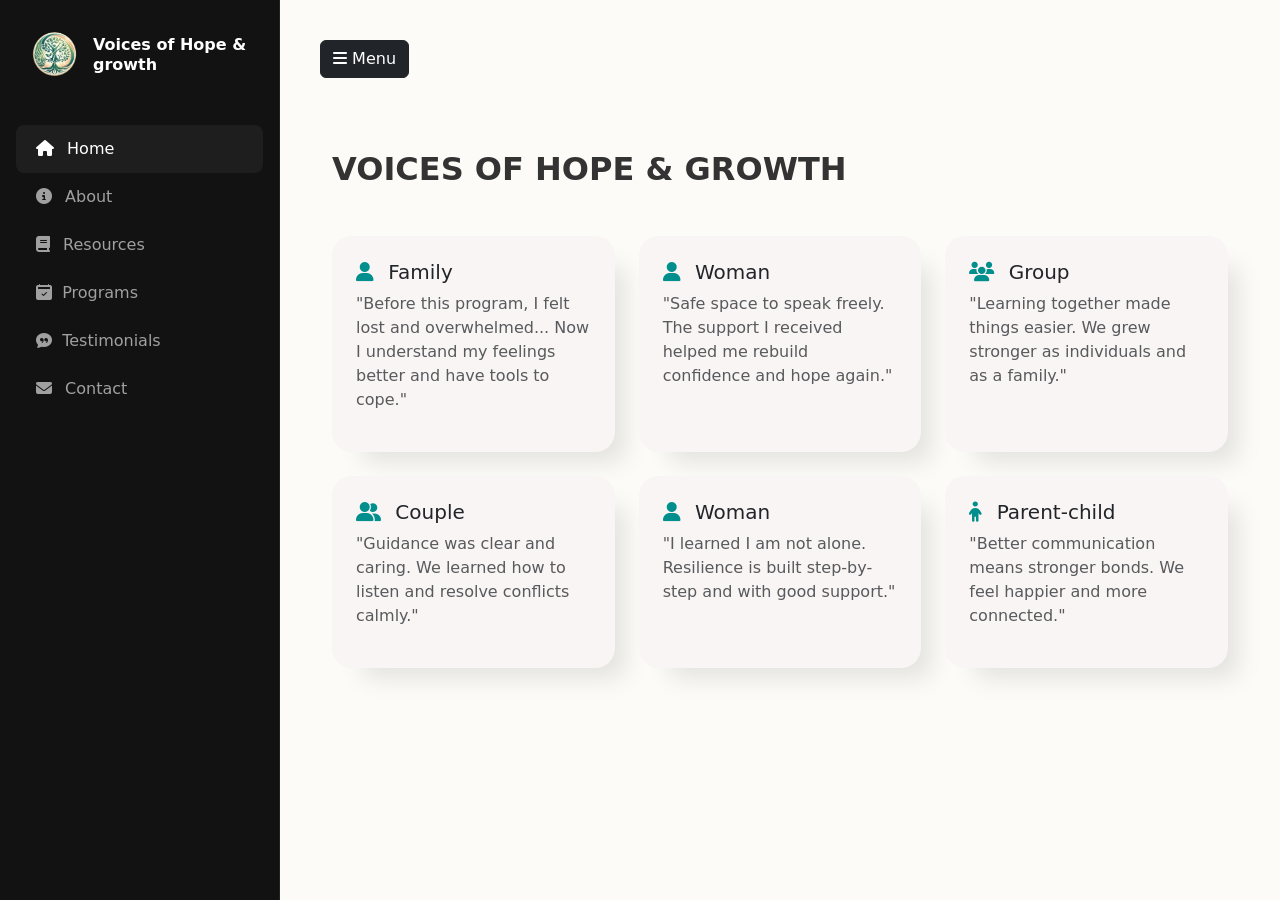
<file: index.html>
<!doctype html>
<html lang="en">
  <head>
    <meta charset="UTF-8" />
    <meta name="viewport" content="width=device-width, initial-scale=1.0" />
    <title>Voices of Hope & Growth</title>

    <link
      href="https://cdn.jsdelivr.net/npm/bootstrap@5.3.7/dist/css/bootstrap.min.css"
      rel="stylesheet"
    />

    <link
      rel="stylesheet"
      href="https://cdnjs.cloudflare.com/ajax/libs/font-awesome/6.7.2/css/all.min.css"
    />
    <link
      rel="stylesheet"
      href="https://cdn.jsdelivr.net/npm/bootstrap-icons@1.13.1/font/bootstrap-icons.min.css"
    />
    <link rel="stylesheet" href="static/css/style.css" />
  </head>
  <body>
    <input type="checkbox" id="sidebar-toggle" class="d-none" />

    <aside class="sidebar">
      <div class="d-flex align-items-center mb-5 px-3">
        <div class="logo-wrapper">
          <img
            src="static/image/logo2.png"
            alt="logo"
            class="logo-img img-fluid"
          />
        </div>
        <div class="ms-3">
          <h6 class="mb-0 fw-bold text-white">
            Voices of Hope <span>&amp; growth</span>
          </h6>
        </div>
      </div>

      <ul class="nav flex-column mb-auto">
        <li class="nav-item">
          <a class="nav-link active" href="/index.html"
            ><i class="fa fa-home me-2"></i> Home</a
          >
        </li>
        <li class="nav-item">
          <a class="nav-link" href="template/about.html"
            ><i class="fa fa-info-circle me-2"></i> About</a
          >
        </li>
        <li class="nav-item">
          <a class="nav-link" href="template/resources.html"
            ><i class="fa fa-book me-2"></i> Resources</a
          >
        </li>
        <li class="nav-item">
          <a class="nav-link" href="template/programs.html"
            ><i class="bi bi-calendar2-check-fill"> </i> &nbsp;Programs</a
          >
        </li>
        <li class="nav-item">
          <a class="nav-link" href="template/testimonials.html"
            ><i class="bi bi-chat-quote-fill"></i> &nbsp;Testimonials</a
          >
        </li>
        <li class="nav-item">
          <a class="nav-link" href="template/contact.html"
            ><i class="fa fa-envelope me-2"></i> Contact</a
          >
        </li>
      </ul>

      <label
        for="sidebar-toggle"
        class="btn btn-outline-light mt-3 mx-3 d-lg-none"
      >
        <i class="fa fa-times"></i> Close Menu
      </label>
    </aside>

    <main class="main-content">
      <label for="sidebar-toggle" class="btn btn-dark mb-4">
        <i class="fa fa-bars"></i> Menu
      </label>

      <section class="testimonials py-5">
        <div class="container-fluid">
          <h2 class="fw-bold mb-5">VOICES OF HOPE & GROWTH</h2>

          <div class="row g-4">
            <div class="col-12 col-md-4 col-lg-4">
              <div class="card h-100 p-4 border-0 shadow-sm">
                <h5><i class="fa fa-user me-2 text-primary"></i> Family</h5>
                <p class="text-muted">
                  "Before this program, I felt lost and overwhelmed... Now I
                  understand my feelings better and have tools to cope."
                </p>
              </div>
            </div>

            <div class="col-12 col-md-4 col-lg-4">
              <div class="card h-100 p-4 border-0 shadow-sm">
                <h5><i class="fa fa-user me-2 text-primary"></i> Woman</h5>
                <p class="text-muted">
                  "Safe space to speak freely. The support I received helped me
                  rebuild confidence and hope again."
                </p>
              </div>
            </div>

            <div class="col-12 col-md-4 col-lg-4">
              <div class="card h-100 p-4 border-0 shadow-sm">
                <h5><i class="fa fa-users me-2 text-primary"></i> Group</h5>
                <p class="text-muted">
                  "Learning together made things easier. We grew stronger as
                  individuals and as a family."
                </p>
              </div>
            </div>

            <div class="col-12 col-md-4 col-lg-4">
              <div class="card h-100 p-4 border-0 shadow-sm">
                <h5>
                  <i class="fa fa-user-friends me-2 text-primary"></i> Couple
                </h5>
                <p class="text-muted">
                  "Guidance was clear and caring. We learned how to listen and
                  resolve conflicts calmly."
                </p>
              </div>
            </div>

            <div class="col-12 col-md-4 col-lg-4">
              <div class="card h-100 p-4 border-0 shadow-sm">
                <h5><i class="fa fa-user me-2 text-primary"></i> Woman</h5>
                <p class="text-muted">
                  "I learned I am not alone. Resilience is built step-by-step
                  and with good support."
                </p>
              </div>
            </div>

            <div class="col-12 col-md-4 col-lg-4">
              <div class="card h-100 p-4 border-0 shadow-sm">
                <h5>
                  <i class="fa fa-child me-2 text-primary"></i> Parent-child
                </h5>
                <p class="text-muted">
                  "Better communication means stronger bonds. We feel happier
                  and more connected."
                </p>
              </div>
            </div>
          </div>
        </div>
      </section>
    </main>
  </body>
</html>
</file>
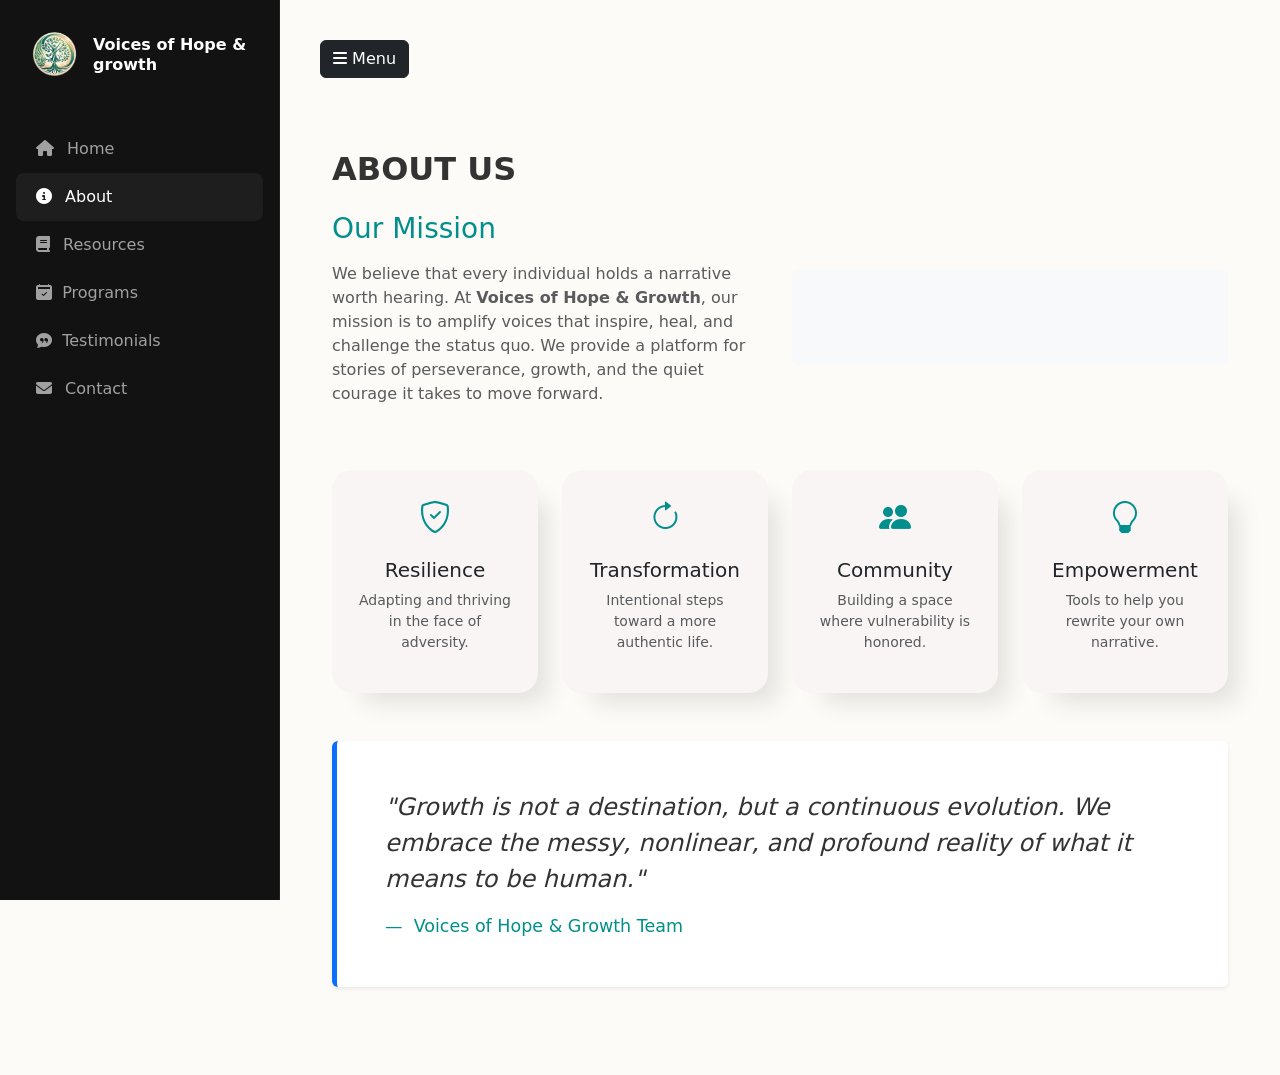
<file: template/about.html>
<!doctype html>
<html lang="en">
  <head>
    <meta charset="UTF-8" />
    <meta name="viewport" content="width=device-width, initial-scale=1.0" />
    <title>About | Voices of Hope & Growth</title>

    <link
      href="https://cdn.jsdelivr.net/npm/bootstrap@5.3.7/dist/css/bootstrap.min.css"
      rel="stylesheet"
    />
    <link
      rel="stylesheet"
      href="https://cdnjs.cloudflare.com/ajax/libs/font-awesome/6.7.2/css/all.min.css"
    />
    <link
      rel="stylesheet"
      href="https://cdn.jsdelivr.net/npm/bootstrap-icons@1.13.1/font/bootstrap-icons.min.css"
    />
    <link rel="stylesheet" href="../static/css/style.css" />
  </head>
  <body>
    <input type="checkbox" id="sidebar-toggle" class="d-none" />

    <aside class="sidebar">
      <div class="d-flex align-items-center mb-5 px-3">
        <div class="logo-wrapper">
          <img
            src="../static/image/logo2.png"
            alt="logo"
            class="logo-img img-fluid"
          />
        </div>
        <div class="ms-3">
          <h6 class="mb-0 fw-bold text-white">
            Voices of Hope <span>&amp; growth</span>
          </h6>
        </div>
      </div>

      <ul class="nav flex-column mb-auto">
        <li class="nav-item">
          <a class="nav-link" href="../index.html"
            ><i class="fa fa-home me-2"></i> Home</a
          >
        </li>
        <li class="nav-item">
          <a class="nav-link active" href="about.html"
            ><i class="fa fa-info-circle me-2"></i> About</a
          >
        </li>
        <li class="nav-item">
          <a class="nav-link" href="../template/resources.html"
            ><i class="fa fa-book me-2"></i> Resources</a
          >
        </li>
        <li class="nav-item">
          <a class="nav-link" href="../template/programs.html"
            ><i class="bi bi-calendar2-check-fill"> </i> &nbsp;Programs</a
          >
        </li>
        <li class="nav-item">
          <a class="nav-link" href="../template/testimonials.html"
            ><i class="bi bi-chat-quote-fill"></i> &nbsp;Testimonials</a
          >
        </li>
        <li class="nav-item">
          <a class="nav-link" href="../template/contact.html"
            ><i class="fa fa-envelope me-2"></i> Contact</a
          >
        </li>
      </ul>

      <label
        for="sidebar-toggle"
        class="btn btn-outline-light mt-3 mx-3 d-lg-none"
      >
        <i class="fa fa-times"></i> Close Menu
      </label>
    </aside>

    <main class="main-content">
      <label for="sidebar-toggle" class="btn btn-dark mb-4">
        <i class="fa fa-bars"></i> Menu
      </label>

      <section class="about-us py-5">
        <div class="container-fluid">
          <h2 class="fw-bold mb-4">ABOUT US</h2>

          <div class="row align-items-center mb-5">
            <div class="col-lg-6">
              <h3 class="text-primary mb-3">Our Mission</h3>
              <p class="text-muted">
                We believe that every individual holds a narrative worth
                hearing. At <strong>Voices of Hope & Growth</strong>, our
                mission is to amplify voices that inspire, heal, and challenge
                the status quo. We provide a platform for stories of
                perseverance, growth, and the quiet courage it takes to move
                forward.
              </p>
            </div>
            <div class="col-lg-6">
              <div class="bg-light p-5 rounded text-center text-muted"></div>
            </div>
          </div>

          <div class="row g-4 mb-5">
            <div class="col-md-3">
              <div class="card h-100 p-4 border-0 shadow-sm text-center">
                <i class="bi bi-shield-check fs-2 text-primary mb-3"></i>
                <h5>Resilience</h5>
                <p class="text-muted small">
                  Adapting and thriving in the face of adversity.
                </p>
              </div>
            </div>
            <div class="col-md-3">
              <div class="card h-100 p-4 border-0 shadow-sm text-center">
                <i class="bi bi-arrow-clockwise fs-2 text-primary mb-3"></i>
                <h5>Transformation</h5>
                <p class="text-muted small">
                  Intentional steps toward a more authentic life.
                </p>
              </div>
            </div>
            <div class="col-md-3">
              <div class="card h-100 p-4 border-0 shadow-sm text-center">
                <i class="bi bi-people-fill fs-2 text-primary mb-3"></i>
                <h5>Community</h5>
                <p class="text-muted small">
                  Building a space where vulnerability is honored.
                </p>
              </div>
            </div>
            <div class="col-md-3">
              <div class="card h-100 p-4 border-0 shadow-sm text-center">
                <i class="bi bi-lightbulb fs-2 text-primary mb-3"></i>
                <h5>Empowerment</h5>
                <p class="text-muted small">
                  Tools to help you rewrite your own narrative.
                </p>
              </div>
            </div>
          </div>

          <div
            class="p-5 bg-white rounded shadow-sm border-start border-primary border-5"
          >
            <blockquote class="blockquote mb-0">
              <p class="fs-4 fst-italic">
                "Growth is not a destination, but a continuous evolution. We
                embrace the messy, nonlinear, and profound reality of what it
                means to be human."
              </p>
              <footer class="blockquote-footer mt-2">
                Voices of Hope & Growth Team
              </footer>
            </blockquote>
          </div>
        </div>
      </section>
    </main>
  </body>
</html>
</file>
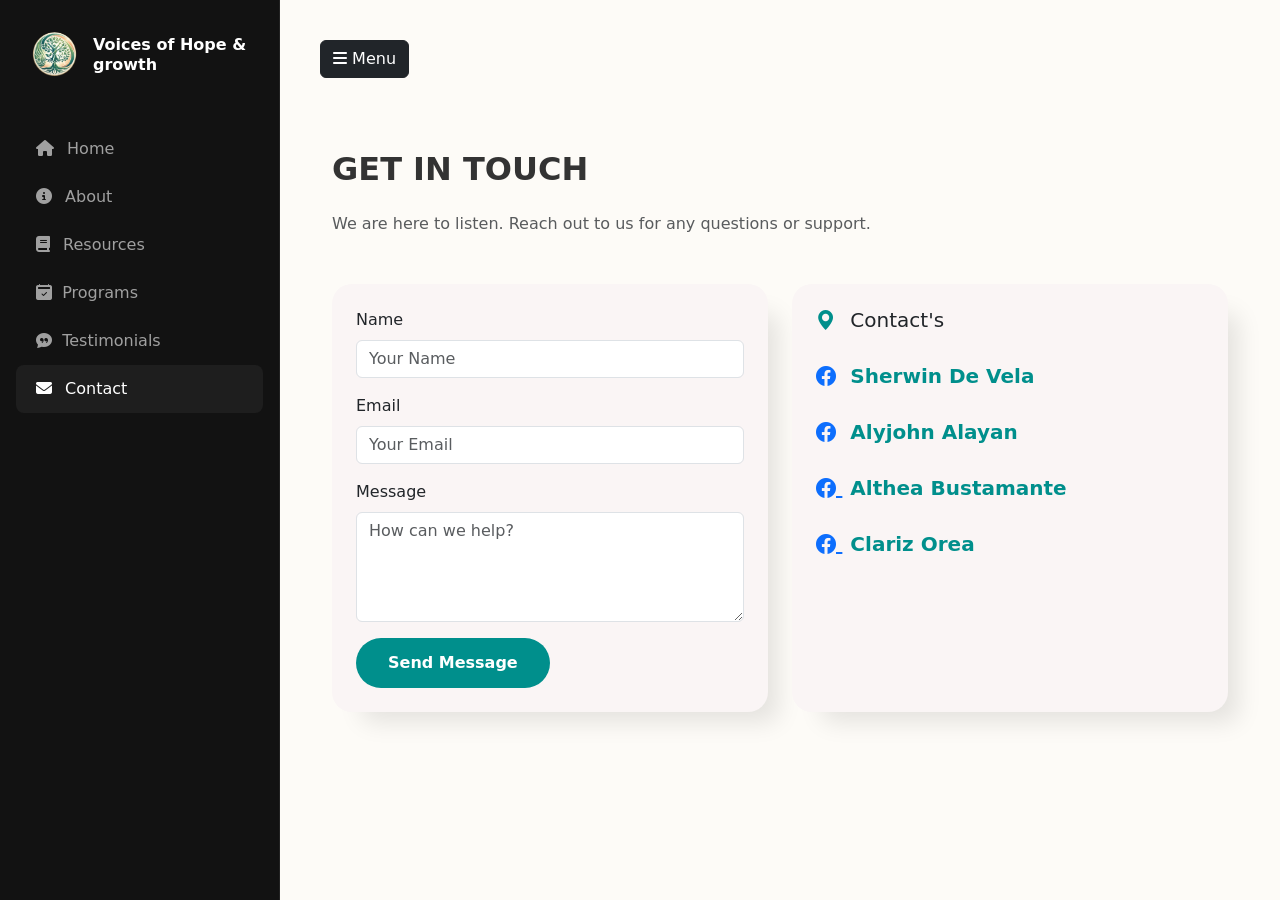
<file: template/contact.html>
<!doctype html>
<html lang="en">
  <head>
    <meta charset="UTF-8" />
    <meta name="viewport" content="width=device-width, initial-scale=1.0" />
    <title>Contact | Voices of Hope & Growth</title>

    <link
      href="https://cdn.jsdelivr.net/npm/bootstrap@5.3.7/dist/css/bootstrap.min.css"
      rel="stylesheet"
    />
    <link
      rel="stylesheet"
      href="https://cdnjs.cloudflare.com/ajax/libs/font-awesome/6.7.2/css/all.min.css"
    />
    <link
      rel="stylesheet"
      href="https://cdn.jsdelivr.net/npm/bootstrap-icons@1.13.1/font/bootstrap-icons.min.css"
    />
    <link rel="stylesheet" href="../static/css/style.css" />
  </head>
  <body>
    <input type="checkbox" id="sidebar-toggle" class="d-none" />

    <!-- Sidebar -->
    <aside class="sidebar">
      <div class="d-flex align-items-center mb-5 px-3">
        <div class="logo-wrapper">
          <img
            src="../static/image/logo2.png"
            alt="logo"
            class="logo-img img-fluid"
          />
        </div>
        <div class="ms-3">
          <h6 class="mb-0 fw-bold text-white">
            Voices of Hope <span>&amp; growth</span>
          </h6>
        </div>
      </div>
      <ul class="nav flex-column mb-auto">
        <li class="nav-item">
          <a class="nav-link" href="../index.html"
            ><i class="fa fa-home me-2"></i> Home</a
          >
        </li>
        <li class="nav-item">
          <a class="nav-link" href="../template/about.html"
            ><i class="fa fa-info-circle me-2"></i> About</a
          >
        </li>
        <li class="nav-item">
          <a class="nav-link" href="../template/resources.html"
            ><i class="fa fa-book me-2"></i> Resources</a
          >
        </li>
        <li class="nav-item">
          <a class="nav-link" href="../template/programs.html"
            ><i class="bi bi-calendar2-check-fill"> </i> &nbsp;Programs</a
          >
        </li>
        <li class="nav-item">
          <a class="nav-link" href="../template/testimonials.html"
            ><i class="bi bi-chat-quote-fill"></i> &nbsp;Testimonials</a
          >
        </li>
        <li class="nav-item">
          <a class="nav-link active" href="contact.html"
            ><i class="fa fa-envelope me-2"></i> Contact</a
          >
        </li>
      </ul>
      <label
        for="sidebar-toggle"
        class="btn btn-outline-light mt-3 mx-3 d-lg-none"
        ><i class="fa fa-times"></i> Close Menu</label
      >
    </aside>

    <main class="main-content">
      <label for="sidebar-toggle" class="btn btn-dark mb-4"
        ><i class="fa fa-bars"></i> Menu</label
      >

      <section class="contact py-5">
        <div class="container-fluid">
          <h2 class="fw-bold mb-4">GET IN TOUCH</h2>
          <p class="text-muted mb-5">
            We are here to listen. Reach out to us for any questions or support.
          </p>

          <div class="row g-4">
            <div class="col-lg-6">
              <div class="card p-4 border-0 shadow-sm">
                <form>
                  <div class="mb-3">
                    <label class="form-label">Name</label>
                    <input
                      type="text"
                      class="form-control"
                      placeholder="Your Name"
                    />
                  </div>
                  <div class="mb-3">
                    <label class="form-label">Email</label>
                    <input
                      type="email"
                      class="form-control"
                      placeholder="Your Email"
                    />
                  </div>
                  <div class="mb-3">
                    <label class="form-label">Message</label>
                    <textarea
                      class="form-control"
                      rows="4"
                      placeholder="How can we help?"
                    ></textarea>
                  </div>
                  <button type="submit" class="btn btn-main">
                    Send Message
                  </button>
                </form>
              </div>
            </div>
            <div class="col-lg-6">
              <div class="card p-4 border-0 shadow-sm h-100">
                <h5>
                  <i class="bi bi-geo-alt-fill text-primary me-2"></i> Contact's
                </h5>

                <h5 class="mt-4">
                  <a
                    class="bi bi-facebook me-2"
                    href="https://www.facebook.com/profile.php?id=61583286022005"
                    target="_blank"
                  ></a>
                  <div class="modern-hover-container">
                    <span class="text-primary fw-bold">Sherwin De Vela</span>
                    <div class="modern-modal">
                      <h6 class="text-primary mb-2">About Sherwin De Vela</h6>
                      <p class="text-muted small mb-0">Simpleng Pogi lang!</p>
                    </div>
                  </div>
                </h5>

                <h5 class="mt-4">
                  <a
                    class="bi bi-facebook me-2"
                    href="https://www.facebook.com/alyjohn.alayan"
                    target="_blank"
                  ></a>
                  <div class="modern-hover-container">
                    <span class="text-primary fw-bold">Alyjohn Alayan</span>
                    <div class="modern-modal">
                      <h6 class="text-primary mb-2">About Alyjohn Alayan</h6>
                      <p class="text-muted small mb-0">Simpleng Pogi lang!</p>
                    </div>
                  </div>
                </h5>

                <h5 class="mt-4">
                  <a class="bi bi-facebook me-2" 
                    href="https://www.facebook.com/profile.php?id=61586745310196"
                    target="_blank">
                  </a>
                  <div class="modern-hover-container">
                    <span class="text-primary fw-bold">Althea Bustamante</span>
                    <div class="modern-modal">
                      <h6 class="text-primary mb-2">About Althea Bustamante</h6>
                      <p class="text-muted small mb-0">
                        Simpleng magayun lang!
                      </p>
                    </div>
                  </div>
                </h5>

                <h5 class="mt-4">
                  <a class="bi bi-facebook me-2"
                    href="https://www.facebook.com/ziralc.assorabaero"
                    target="_blank">
                  </a>
                  <div class="modern-hover-container">
                    <span class="text-primary fw-bold">Clariz Orea</span>
                    <div class="modern-modal">
                      <h6 class="text-primary mb-2">About Clariz Orea</h6>
                      <p class="text-muted small mb-0">
                        Simpleng magayun lang!
                      </p>
                    </div>
                  </div>
                </h5>
              </div>
            </div>
          </div>
        </div>
      </section>
    </main>
  </body>
</html>
</file>
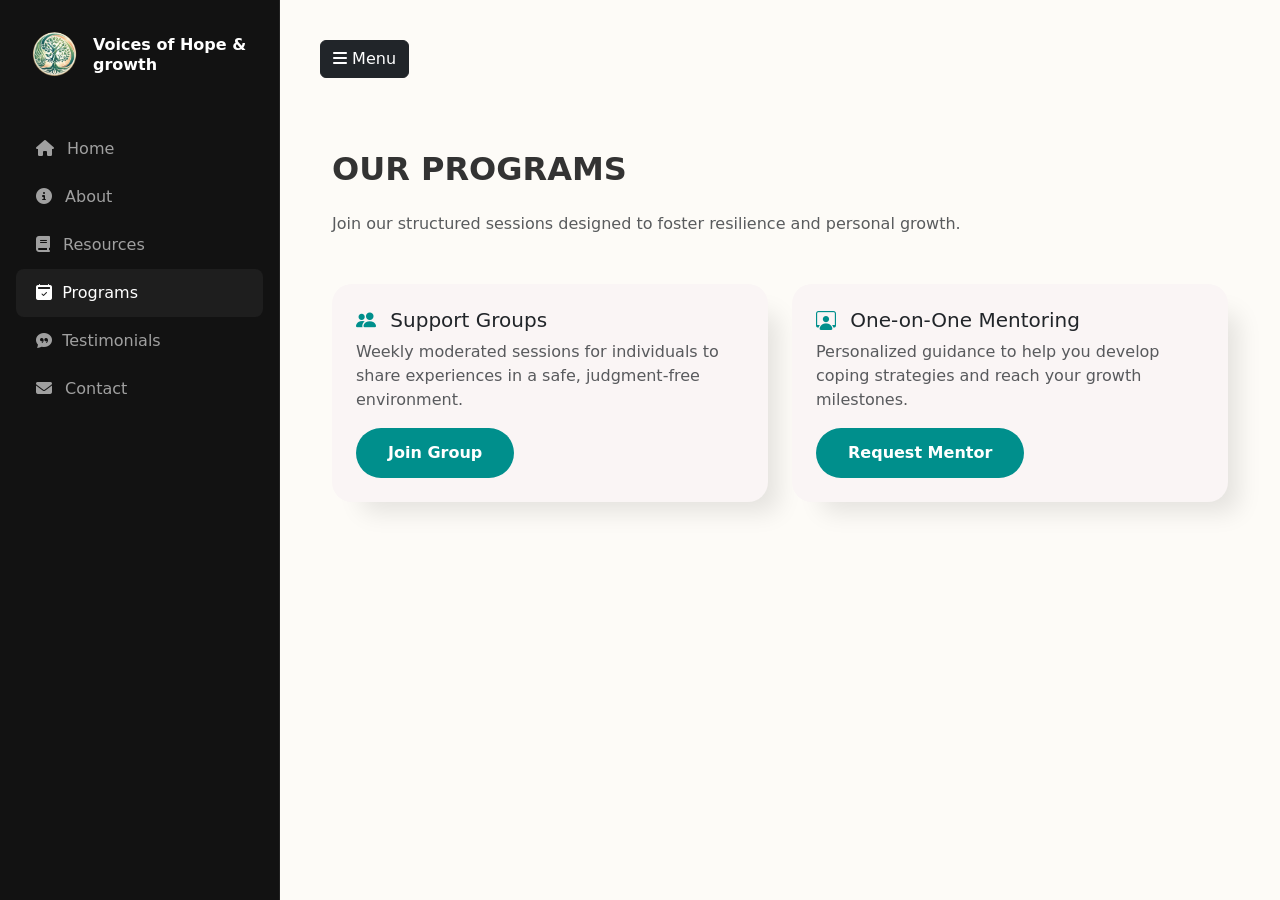
<file: template/programs.html>
<!doctype html>
<html lang="en">
  <head>
    <meta charset="UTF-8" />
    <meta name="viewport" content="width=device-width, initial-scale=1.0" />
    <title>Programs | Voices of Hope & Growth</title>

    <link
      href="https://cdn.jsdelivr.net/npm/bootstrap@5.3.7/dist/css/bootstrap.min.css"
      rel="stylesheet"
    />
    <link
      rel="stylesheet"
      href="https://cdnjs.cloudflare.com/ajax/libs/font-awesome/6.7.2/css/all.min.css"
    />
    <link
      rel="stylesheet"
      href="https://cdn.jsdelivr.net/npm/bootstrap-icons@1.13.1/font/bootstrap-icons.min.css"
    />
    <link rel="stylesheet" href="../static/css/style.css" />
  </head>
  <body>
    <input type="checkbox" id="sidebar-toggle" class="d-none" />

    <!-- Sidebar -->
    <aside class="sidebar">
      <div class="d-flex align-items-center mb-5 px-3">
        <div class="logo-wrapper">
          <img
            src="../static/image/logo2.png"
            alt="logo"
            class="logo-img img-fluid"
          />
        </div>
        <div class="ms-3">
          <h6 class="mb-0 fw-bold text-white">
            Voices of Hope <span>&amp; growth</span>
          </h6>
        </div>
      </div>
      <ul class="nav flex-column mb-auto">
        <li class="nav-item">
          <a class="nav-link" href="../index.html"
            ><i class="fa fa-home me-2"></i> Home</a
          >
        </li>
        <li class="nav-item">
          <a class="nav-link" href="../template/about.html"
            ><i class="fa fa-info-circle me-2"></i> About</a
          >
        </li>
        <li class="nav-item">
          <a class="nav-link" href="../template/resources.html"
            ><i class="fa fa-book me-2"></i> Resources</a
          >
        </li>
        <li class="nav-item">
          <a class="nav-link active" href="programs.html"
            ><i class="bi bi-calendar2-check-fill"> </i> &nbsp;Programs</a
          >
        </li>
        <li class="nav-item">
          <a class="nav-link" href="../template/testimonials.html"
            ><i class="bi bi-chat-quote-fill"></i> &nbsp;Testimonials</a
          >
        </li>
        <li class="nav-item">
          <a class="nav-link" href="../template/contact.html"
            ><i class="fa fa-envelope me-2"></i> Contact</a
          >
        </li>
      </ul>
      <label
        for="sidebar-toggle"
        class="btn btn-outline-light mt-3 mx-3 d-lg-none"
        ><i class="fa fa-times"></i> Close Menu</label
      >
    </aside>

    <main class="main-content">
      <label for="sidebar-toggle" class="btn btn-dark mb-4"
        ><i class="fa fa-bars"></i> Menu</label
      >

      <section class="programs py-5">
        <div class="container-fluid">
          <h2 class="fw-bold mb-4">OUR PROGRAMS</h2>
          <p class="text-muted mb-5">
            Join our structured sessions designed to foster resilience and
            personal growth.
          </p>

          <div class="row g-4">
            <div class="col-md-6">
              <div class="card h-100 p-4 border-0 shadow-sm">
                <h5>
                  <i class="bi bi-people-fill text-primary me-2"></i> Support
                  Groups
                </h5>
                <p class="text-muted">
                  Weekly moderated sessions for individuals to share experiences
                  in a safe, judgment-free environment.
                </p>
                <a href="#" class="btn btn-main mt-auto align-self-start"
                  >Join Group</a
                >
              </div>
            </div>
            <div class="col-md-6">
              <div class="card h-100 p-4 border-0 shadow-sm">
                <h5>
                  <i class="bi bi-person-workspace text-primary me-2"></i>
                  One-on-One Mentoring
                </h5>
                <p class="text-muted">
                  Personalized guidance to help you develop coping strategies
                  and reach your growth milestones.
                </p>
                <a href="#" class="btn btn-main mt-auto align-self-start"
                  >Request Mentor</a
                >
              </div>
            </div>
          </div>
        </div>
      </section>
    </main>
  </body>
</html>
</file>
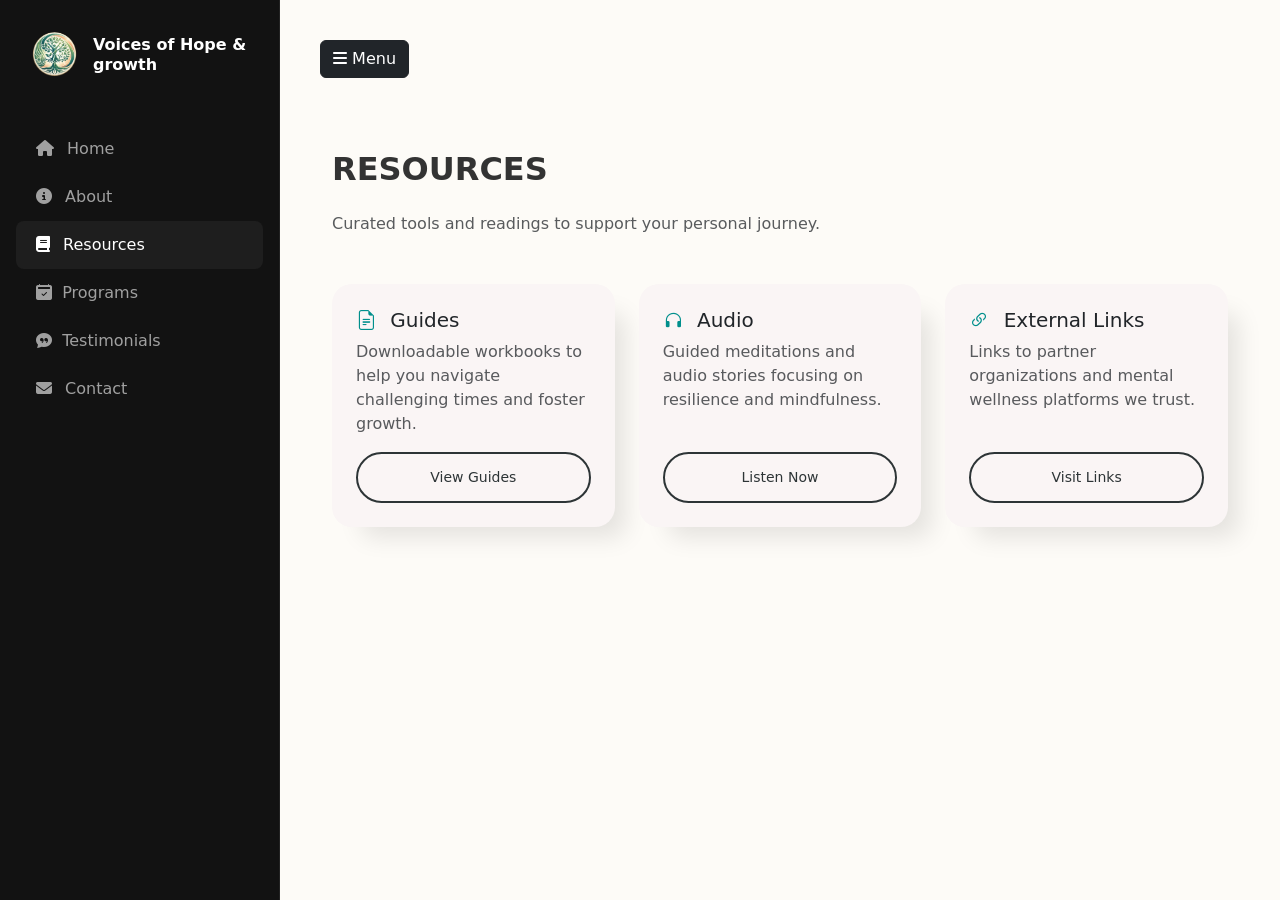
<file: template/resources.html>
<!doctype html>
<html lang="en">
  <head>
    <meta charset="UTF-8" />
    <meta name="viewport" content="width=device-width, initial-scale=1.0" />
    <title>Resources | Voices of Hope & Growth</title>

    <link
      href="https://cdn.jsdelivr.net/npm/bootstrap@5.3.7/dist/css/bootstrap.min.css"
      rel="stylesheet"
    />
    <link
      rel="stylesheet"
      href="https://cdnjs.cloudflare.com/ajax/libs/font-awesome/6.7.2/css/all.min.css"
    />
    <link
      rel="stylesheet"
      href="https://cdn.jsdelivr.net/npm/bootstrap-icons@1.13.1/font/bootstrap-icons.min.css"
    />
    <link rel="stylesheet" href="../static/css/style.css" />
  </head>
  <body>
    <input type="checkbox" id="sidebar-toggle" class="d-none" />

    <aside class="sidebar">
      <div class="d-flex align-items-center mb-5 px-3">
        <div class="logo-wrapper">
          <img
            src="../static/image/logo2.png"
            alt="logo"
            class="logo-img img-fluid"
          />
        </div>
        <div class="ms-3">
          <h6 class="mb-0 fw-bold text-white">
            Voices of Hope <span>&amp; growth</span>
          </h6>
        </div>
      </div>
      <ul class="nav flex-column mb-auto">
        <li class="nav-item">
          <a class="nav-link" href="../index.html"
            ><i class="fa fa-home me-2"></i> Home</a
          >
        </li>
        <li class="nav-item">
          <a class="nav-link" href="../template/about.html"
            ><i class="fa fa-info-circle me-2"></i> About</a
          >
        </li>
        <li class="nav-item">
          <a class="nav-link active" href="resources.html"
            ><i class="fa fa-book me-2"></i> Resources</a
          >
        </li>
        <li class="nav-item">
          <a class="nav-link" href="../template/programs.html"
            ><i class="bi bi-calendar2-check-fill"> </i> &nbsp;Programs</a
          >
        </li>
        <li class="nav-item">
          <a class="nav-link" href="../template/testimonials.html"
            ><i class="bi bi-chat-quote-fill"></i> &nbsp;Testimonials</a
          >
        </li>
        <li class="nav-item">
          <a class="nav-link" href="../template/contact.html"
            ><i class="fa fa-envelope me-2"></i> Contact</a
          >
        </li>
      </ul>
      <label
        for="sidebar-toggle"
        class="btn btn-outline-light mt-3 mx-3 d-lg-none"
        ><i class="fa fa-times"></i> Close Menu</label
      >
    </aside>

    <main class="main-content">
      <label for="sidebar-toggle" class="btn btn-dark mb-4"
        ><i class="fa fa-bars"></i> Menu</label
      >

      <section class="resources py-5">
        <div class="container-fluid">
          <h2 class="fw-bold mb-4">RESOURCES</h2>
          <p class="text-muted mb-5">
            Curated tools and readings to support your personal journey.
          </p>

          <div class="row g-4">
            <div class="col-md-6 col-lg-4">
              <div class="card h-100 p-4 border-0 shadow-sm">
                <h5>
                  <i class="bi bi-file-earmark-text text-primary me-2"></i>
                  Guides
                </h5>
                <p class="text-muted">
                  Downloadable workbooks to help you navigate challenging times
                  and foster growth.
                </p>
                <a href="#" class="btn btn-outline-secondary btn-sm mt-auto"
                  >View Guides</a
                >
              </div>
            </div>
            <div class="col-md-6 col-lg-4">
              <div class="card h-100 p-4 border-0 shadow-sm">
                <h5>
                  <i class="bi bi-headphones text-primary me-2"></i> Audio
                </h5>
                <p class="text-muted">
                  Guided meditations and audio stories focusing on resilience
                  and mindfulness.
                </p>
                <a href="#" class="btn btn-outline-secondary btn-sm mt-auto"
                  >Listen Now</a
                >
              </div>
            </div>
            <div class="col-md-6 col-lg-4">
              <div class="card h-100 p-4 border-0 shadow-sm">
                <h5>
                  <i class="bi bi-link-45deg text-primary me-2"></i> External
                  Links
                </h5>
                <p class="text-muted">
                  Links to partner organizations and mental wellness platforms
                  we trust.
                </p>
                <a href="#" class="btn btn-outline-secondary btn-sm mt-auto"
                  >Visit Links</a
                >
              </div>
            </div>
          </div>
        </div>
      </section>
    </main>
  </body>
</html>
</file>
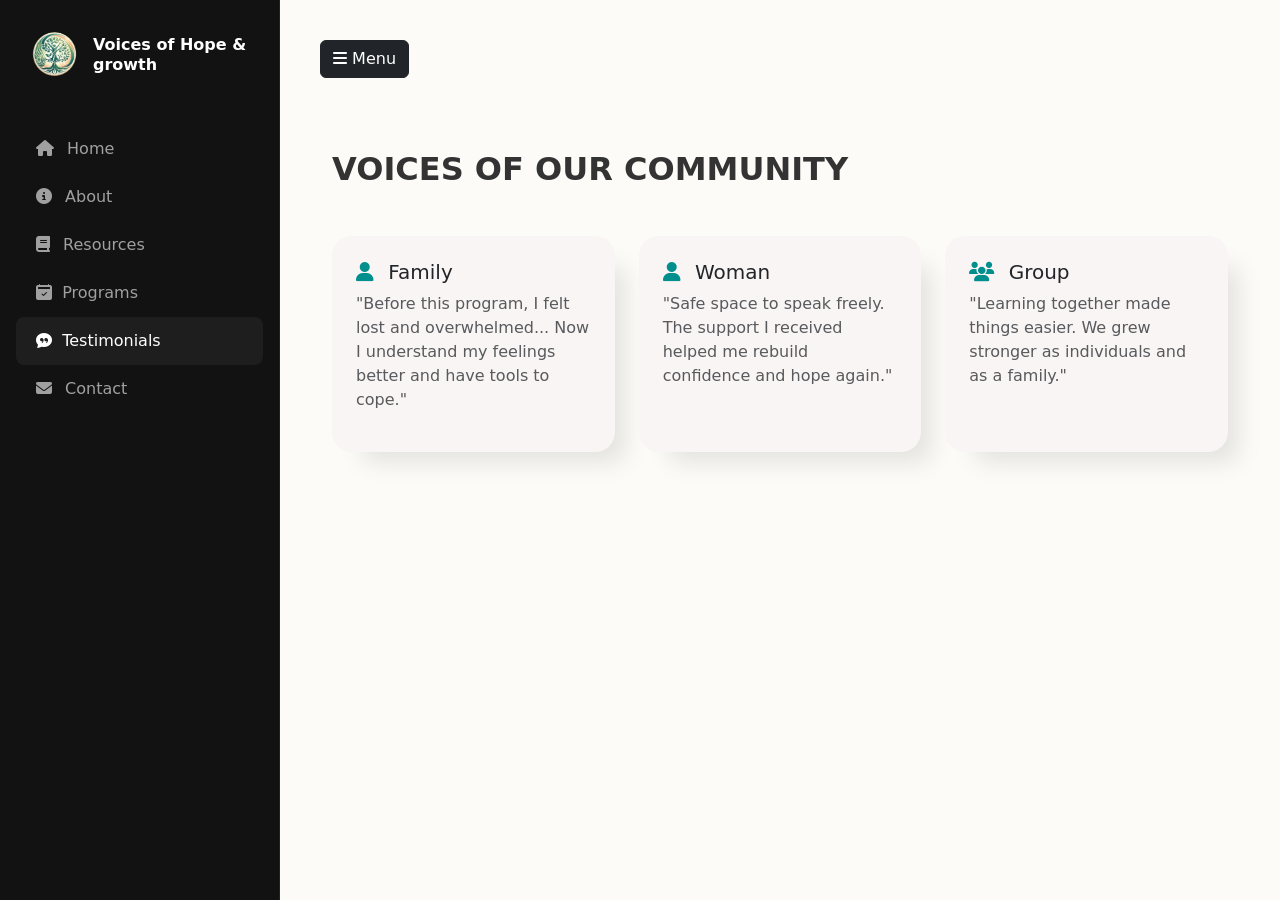
<file: template/testimonials.html>
<!doctype html>
<html lang="en">
  <head>
    <meta charset="UTF-8" />
    <meta name="viewport" content="width=device-width, initial-scale=1.0" />
    <title>Testimonials | Voices of Hope & Growth</title>

    <link
      href="https://cdn.jsdelivr.net/npm/bootstrap@5.3.7/dist/css/bootstrap.min.css"
      rel="stylesheet"
    />
    <link
      rel="stylesheet"
      href="https://cdnjs.cloudflare.com/ajax/libs/font-awesome/6.7.2/css/all.min.css"
    />
    <link
      rel="stylesheet"
      href="https://cdn.jsdelivr.net/npm/bootstrap-icons@1.13.1/font/bootstrap-icons.min.css"
    />
    <link rel="stylesheet" href="../static/css/style.css" />
  </head>
  <body>
    <input type="checkbox" id="sidebar-toggle" class="d-none" />

    <aside class="sidebar">
      <div class="d-flex align-items-center mb-5 px-3">
        <div class="logo-wrapper">
          <img
            src="../static/image/logo2.png"
            alt="logo"
            class="logo-img img-fluid"
          />
        </div>
        <div class="ms-3">
          <h6 class="mb-0 fw-bold text-white">
            Voices of Hope <span>&amp; growth</span>
          </h6>
        </div>
      </div>
      <ul class="nav flex-column mb-auto">
        <li class="nav-item">
          <a class="nav-link" href="../index.html"
            ><i class="fa fa-home me-2"></i> Home</a
          >
        </li>
        <li class="nav-item">
          <a class="nav-link" href="../template/about.html"
            ><i class="fa fa-info-circle me-2"></i> About</a
          >
        </li>
        <li class="nav-item">
          <a class="nav-link" href="../template/resources.html"
            ><i class="fa fa-book me-2"></i> Resources</a
          >
        </li>
        <li class="nav-item">
          <a class="nav-link" href="../template/programs.html"
            ><i class="bi bi-calendar2-check-fill"> </i> &nbsp;Programs</a
          >
        </li>
        <li class="nav-item">
          <a class="nav-link active" href="testimonials.html"
            ><i class="bi bi-chat-quote-fill"></i> &nbsp;Testimonials</a
          >
        </li>
        <li class="nav-item">
          <a class="nav-link" href="../template/contact.html"
            ><i class="fa fa-envelope me-2"></i> Contact</a
          >
        </li>
      </ul>
      <label
        for="sidebar-toggle"
        class="btn btn-outline-light mt-3 mx-3 d-lg-none"
        ><i class="fa fa-times"></i> Close Menu</label
      >
    </aside>

    <main class="main-content">
      <label for="sidebar-toggle" class="btn btn-dark mb-4"
        ><i class="fa fa-bars"></i> Menu</label
      >

      <section class="testimonials py-5">
        <div class="container-fluid">
          <h2 class="fw-bold mb-5">VOICES OF OUR COMMUNITY</h2>

          <div class="row g-4">
            <div class="col-12 col-md-6 col-lg-4">
              <div class="card h-100 p-4 border-0 shadow-sm">
                <h5><i class="fa fa-user me-2 text-primary"></i> Family</h5>
                <p class="text-muted">
                  "Before this program, I felt lost and overwhelmed... Now I
                  understand my feelings better and have tools to cope."
                </p>
              </div>
            </div>
            <div class="col-12 col-md-6 col-lg-4">
              <div class="card h-100 p-4 border-0 shadow-sm">
                <h5><i class="fa fa-user me-2 text-primary"></i> Woman</h5>
                <p class="text-muted">
                  "Safe space to speak freely. The support I received helped me
                  rebuild confidence and hope again."
                </p>
              </div>
            </div>
            <div class="col-12 col-md-6 col-lg-4">
              <div class="card h-100 p-4 border-0 shadow-sm">
                <h5><i class="fa fa-users me-2 text-primary"></i> Group</h5>
                <p class="text-muted">
                  "Learning together made things easier. We grew stronger as
                  individuals and as a family."
                </p>
              </div>
            </div>
          </div>
        </div>
      </section>
    </main>
  </body>
</html>
</file>
<file: static/css/style.css>
body {
  background-color: #fdfbf7;
  font-family:
    system-ui,
    -apple-system,
    sans-serif;
  color: #333;
  margin: 0;
  overflow-x: hidden;
}

.sidebar {
  width: 280px;
  height: 100vh;
  position: fixed;
  top: 0;
  left: 0;
  background: #121212;
  display: flex;
  flex-direction: column;
  padding: 2rem 1rem;
  color: #fff;
  border-right: 1px solid #222;
  transition: 0.4s ease-in-out;
  z-index: 1000;
}

.main-content {
  margin-left: 280px;
  padding: 40px;
  transition: 0.4s ease-in-out;
}

#sidebar-toggle:checked ~ .sidebar {
  left: -280px;
}

#sidebar-toggle:checked ~ .main-content {
  margin-left: 0;
}

@media (max-width: 991px) {
  .sidebar {
    left: -100%;
    width: 100%;
  }
  .main-content {
    margin-left: 0 !important;
  }
  #sidebar-toggle:checked ~ .sidebar {
    left: 0;
  }
}

.logo-wrapper {
  width: 45px;
  height: 45px;
  aspect-ratio: 1 / 1;
  border-radius: 50%;
  overflow: hidden;
  background: transparent;
  display: flex;
  align-items: center;
  justify-content: center;
  flex-shrink: 0;
}

.logo-img {
  width: 100%;
  height: 100%;
  object-fit: cover;
  transform: scale(1.3);
}

.nav-link {
  color: #a0a0a0 !important;
  padding: 12px 20px;
  border-radius: 8px;
  transition: 0.3s;
}

.nav-link:hover,
.nav-link.active {
  background: rgba(255, 255, 255, 0.05);
  color: #ffffff !important;
}

.text-primary {
  color: #008f8c !important;
}

.btn-main {
  background: #008f8c;
  color: #ffffff;
  border-radius: 50px;
  padding: 0.8rem 2rem;
  font-weight: 600;
  border: none;
  transition: 0.3s;
}

.btn-main:hover {
  background: #007572;
  transform: translateY(-2px);
}

.btn-outline-secondary {
  border-radius: 50px;
  padding: 0.8rem 2rem;
  border: 2px solid #2d3436;
  color: #2d3436;
}

.d-none {
  display: none !important;
}

.testimonials .card {
  border-radius: 20px;
  border: solid;

  background: #faf5f5;
  box-shadow: 20px 20px 25px -10px rgba(0, 0, 0, 0.2);
  transition: transform 0.3s ease;
}

.testimonials .card:hover {
  transform: translateY(-5px);
}

.card {
  border-radius: 20px;
  background: #faf5f5;
  box-shadow: 20px 20px 25px -10px rgba(0, 0, 0, 0.1) !important;
  transition: transform 0.3s ease;
}

.card:hover {
  transform: translateY(-5px);
}

.blockquote-footer {
  color: #008f8c;
}

.modern-hover-container {
  position: relative;
  display: inline-block;
  cursor: pointer;
}

.modern-modal {
  visibility: hidden;
  opacity: 0;
  width: 280px;
  background: rgba(255, 255, 255, 0.95);
  backdrop-filter: blur(10px);
  border: 1px solid rgba(0, 0, 0, 0.1);
  padding: 20px;
  border-radius: 16px;
  position: absolute;
  z-index: 1050;
  bottom: 150%;
  left: 50%;
  transform: translateX(-50%) translateY(10px);
  box-shadow: 0 10px 30px rgba(0, 0, 0, 0.15);
  transition: all 0.3s ease;
}

.modern-hover-container:hover .modern-modal {
  visibility: visible;
  opacity: 1;
  transform: translateX(-50%) translateY(0);
}

.modern-modal::after {
  content: "";
  position: absolute;
  top: 100%;
  left: 50%;
  margin-left: -10px;
  border-width: 10px;
  border-style: solid;
  border-color: rgba(255, 255, 255, 0.95) transparent transparent transparent;
}
</file>
